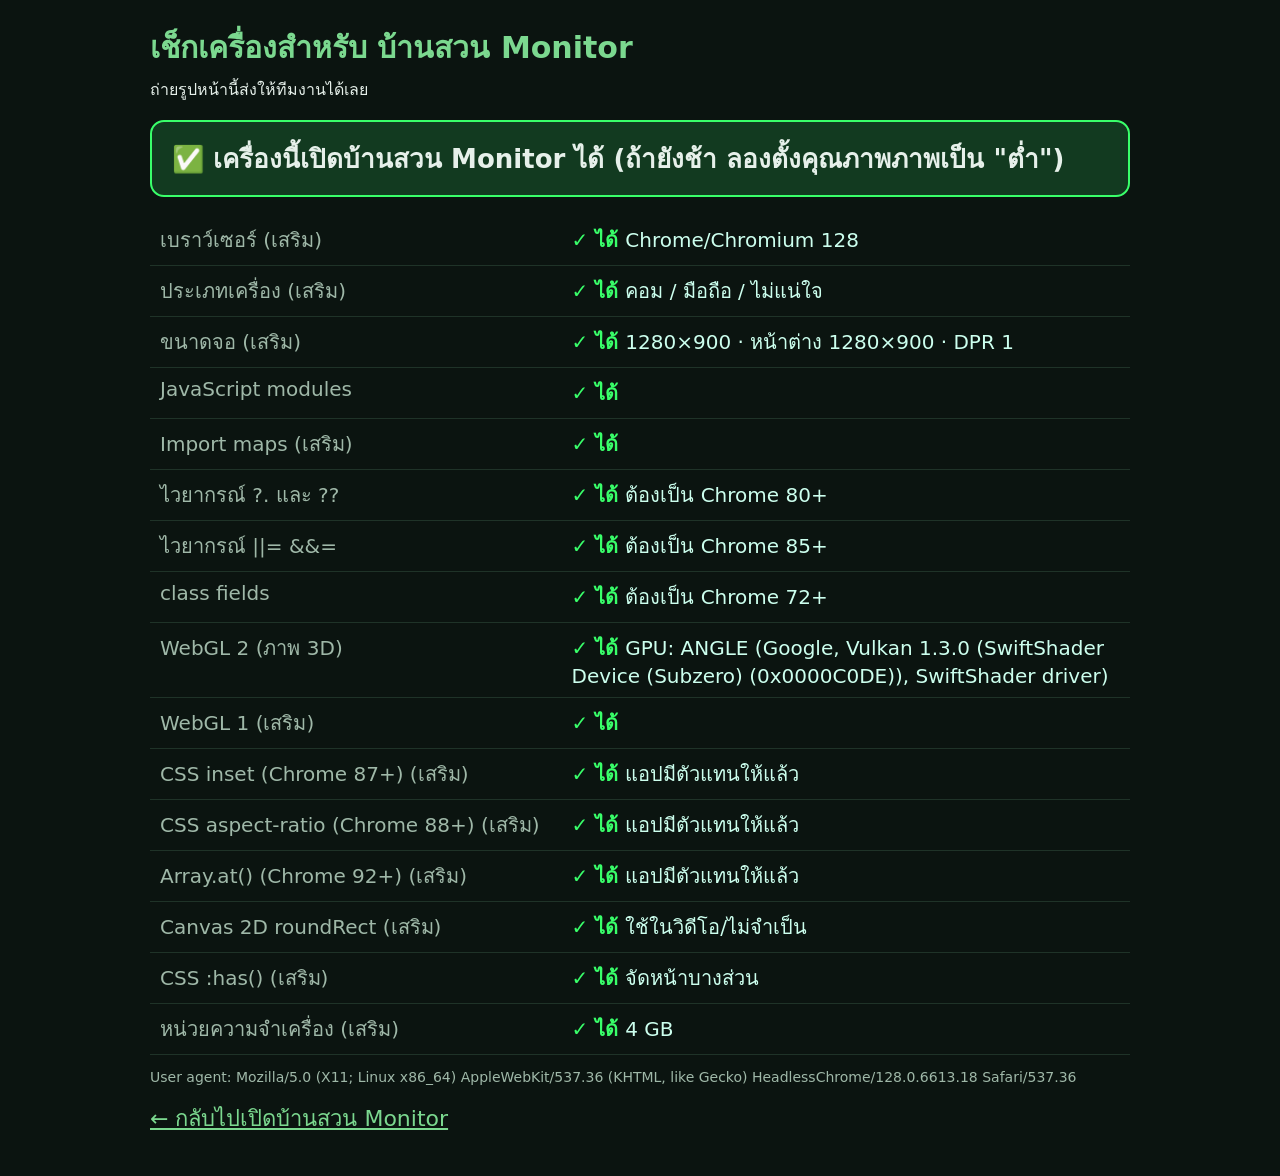
<file: check.html>
<!doctype html>
<html lang="th">
<head>
  <meta charset="utf-8">
  <meta name="viewport" content="width=device-width, initial-scale=1">
  <title>เช็กเครื่อง · บ้านสวน Monitor</title>
  <style>
    body { margin: 0; background: #0b1410; color: #e6f0ea; font-family: system-ui, -apple-system, "Segoe UI", Tahoma, sans-serif; }
    .wrap { max-width: 980px; margin: 0 auto; padding: 24px; }
    h1 { color: #7bd88f; font-size: 30px; margin: 0 0 6px; }
    .verdict { font-size: 26px; font-weight: bold; padding: 16px 20px; border-radius: 14px; margin: 18px 0; }
    .ok { background: #123a20; border: 2px solid #39ff6a; }
    .bad { background: #3a1212; border: 2px solid #ff5252; }
    table { width: 100%; border-collapse: collapse; font-size: 20px; }
    td { padding: 9px 10px; border-bottom: 1px solid #1f3328; vertical-align: top; }
    td:first-child { color: #9fb8a8; width: 42%; }
    .y { color: #39ff6a; font-weight: bold; } .n { color: #ff6b6b; font-weight: bold; }
    .ua { font-size: 14px; color: #9fb8a8; word-break: break-all; margin-top: 14px; }
    a { color: #7bd88f; font-size: 22px; }
  </style>
</head>
<body>
<div class="wrap">
  <h1>เช็กเครื่องสำหรับ บ้านสวน Monitor</h1>
  <div>ถ่ายรูปหน้านี้ส่งให้ทีมงานได้เลย</div>
  <div id="verdict" class="verdict">กำลังตรวจ…</div>
  <table id="t"></table>
  <div class="ua" id="ua"></div>
  <p><a href="./">← กลับไปเปิดบ้านสวน Monitor</a></p>
</div>
<script>
// เขียนแบบ ES5 ล้วน เพื่อให้รันได้บนเบราว์เซอร์ทีวีรุ่นเก่า
(function () {
  var rows = [], need = 0, fail = 0;
  function add(name, ok, detail, required) {
    if (required) { need++; if (!ok) fail++; }
    rows.push('<tr><td>' + name + (required ? '' : ' (เสริม)') + '</td><td class="' + (ok ? 'y' : 'n') + '">' + (ok ? '✓ ได้' : '✗ ไม่ได้') + (detail ? ' <span style="font-weight:normal;color:#cfe">' + detail + '</span>' : '') + '</td></tr>');
  }
  function syntax(code) { try { new Function(code); return true; } catch (e) { return false; } }
  var ua = navigator.userAgent;
  var m = ua.match(/Chrom(e|ium)\/(\d+)/), chrome = m ? parseInt(m[2], 10) : 0;
  var s = ua.match(/Version\/(\d+)[\d.]* .*Safari/), safari = s ? parseInt(s[1], 10) : 0;
  var tv = /Tizen|Web0S|webOS|SmartTV|SMART-TV|AFT|BRAVIA|Android TV|HbbTV|NetCast|VIDAA|Hisense|Roku/i.test(ua);
  add('เบราว์เซอร์', true, chrome ? 'Chrome/Chromium ' + chrome : safari ? 'Safari ' + safari : 'ไม่ทราบรุ่น', false);
  add('ประเภทเครื่อง', true, tv ? '📺 สมาร์ททีวี' : 'คอม / มือถือ / ไม่แน่ใจ', false);
  add('ขนาดจอ', true, screen.width + '×' + screen.height + ' · หน้าต่าง ' + window.innerWidth + '×' + window.innerHeight + ' · DPR ' + (window.devicePixelRatio || 1), false);
  var modules = 'noModule' in document.createElement('script');
  add('JavaScript modules', modules, '', true);
  var imap = !!(window.HTMLScriptElement && HTMLScriptElement.supports && HTMLScriptElement.supports('importmap'));
  add('Import maps', imap, imap ? '' : '(แอปมีตัวช่วยแทนให้แล้ว)', false);
  add('ไวยากรณ์ ?. และ ??', syntax('var a={};return a?.b ?? 1;'), 'ต้องเป็น Chrome 80+', true);
  add('ไวยากรณ์ ||= &&=', syntax('var a;a||=1;return a;'), 'ต้องเป็น Chrome 85+', true);
  add('class fields', syntax('class A{ x = 1; static y = 2 }'), 'ต้องเป็น Chrome 72+', true);
  var gl2 = null, gl1 = null, gpu = '';
  try { var c = document.createElement('canvas'); gl2 = c.getContext('webgl2'); } catch (e) {}
  try { var c1 = document.createElement('canvas'); gl1 = c1.getContext('webgl') || c1.getContext('experimental-webgl'); } catch (e) {}
  var g = gl2 || gl1;
  if (g) { var ext = g.getExtension('WEBGL_debug_renderer_info'); gpu = ext ? g.getParameter(ext.UNMASKED_RENDERER_WEBGL) : g.getParameter(g.RENDERER); }
  add('WebGL 2 (ภาพ 3D)', !!gl2, gpu ? 'GPU: ' + gpu : '', true);
  add('WebGL 1', !!gl1, '', false);
  var css = function (q) { return !!(window.CSS && CSS.supports && CSS.supports(q)); };
  add('CSS inset (Chrome 87+)', css('inset: 0'), 'แอปมีตัวแทนให้แล้ว', false);
  add('CSS aspect-ratio (Chrome 88+)', css('aspect-ratio: 1'), 'แอปมีตัวแทนให้แล้ว', false);
  add('Array.at() (Chrome 92+)', !!Array.prototype.at, 'แอปมีตัวแทนให้แล้ว', false);
  add('Canvas 2D roundRect', !!(window.CanvasRenderingContext2D && CanvasRenderingContext2D.prototype.roundRect), 'ใช้ในวิดีโอ/ไม่จำเป็น', false);
  add('CSS :has()', !!(window.CSS && CSS.supports && CSS.supports('selector(:has(a))')), 'จัดหน้าบางส่วน', false);
  add('หน่วยความจำเครื่อง', true, navigator.deviceMemory ? navigator.deviceMemory + ' GB' : 'ไม่ทราบ', false);
  document.getElementById('t').innerHTML = rows.join('');
  document.getElementById('ua').textContent = 'User agent: ' + ua;
  var v = document.getElementById('verdict');
  if (fail === 0) { v.className = 'verdict ok'; v.innerHTML = '✅ เครื่องนี้เปิดบ้านสวน Monitor ได้ (ถ้ายังช้า ลองตั้งคุณภาพภาพเป็น "ต่ำ")'; }
  else { v.className = 'verdict bad'; v.innerHTML = '❌ เบราว์เซอร์นี้เก่าเกินไปสำหรับภาพ 3D (ขาด ' + fail + ' จาก ' + need + ' อย่าง)<br><span style="font-size:20px;font-weight:normal">ทางเลือก: อัปเดตซอฟต์แวร์ทีวี · ใช้ Chromecast / Android TV box / Fire TV Stick · หรือแคสต์จอจากมือถือ/คอม</span>'; }
})();
</script>
</body>
</html>
</file>
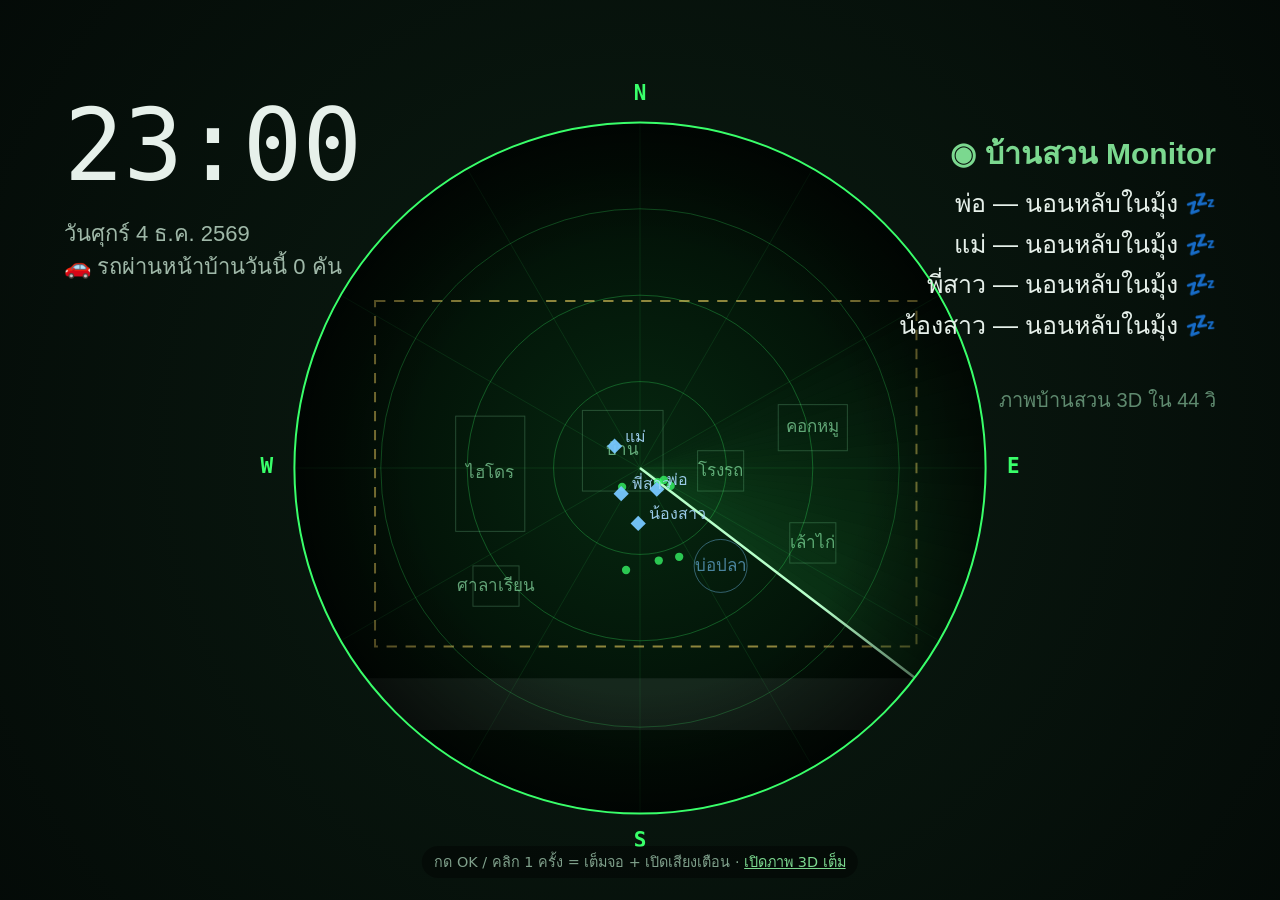
<file: tv.html>
<!doctype html>
<html lang="th">
<head>
  <meta charset="utf-8">
  <meta name="viewport" content="width=device-width, initial-scale=1">
  <title>บ้านสวน Monitor · ทีวี</title>
  <meta name="theme-color" content="#0b1410">
  <link rel="icon" href="icon.svg" type="image/svg+xml">
  <style>
    html, body { margin: 0; height: 100%; background: #050d08; color: #e6f0ea; overflow: hidden; font-family: "IBM Plex Sans Thai", system-ui, Tahoma, sans-serif; }
    #c { position: absolute; top: 0; left: 0; width: 100%; height: 100%; display: block; }
    #vid { position: absolute; top: 0; left: 0; width: 100%; height: 100%; object-fit: cover; background: #000; }
    .hint { position: absolute; left: 50%; bottom: 2.5vh; transform: translateX(-50%); font-size: 1.6vh; color: #7fa08b; background: rgba(0,0,0,.4); padding: .5vh 1.4vh; border-radius: 99px; white-space: nowrap; }
    .hint a { color: #7bd88f; }
  </style>
</head>
<body>
<video id="vid" muted playsinline loop preload="auto" style="display:none"></video>
<canvas id="c"></canvas>
<div class="hint" id="hint">กด OK / คลิก 1 ครั้ง = เต็มจอ + เปิดเสียงเตือน · <a href="./?lite=0">เปิดภาพ 3D เต็ม</a></div>
<script>
// หน้าสำหรับทีวี: ไม่มีภาพ 3D · โค้ด ES5 ล้วน (ทีวีรุ่นเก่าเปิดได้) · วาดด้วย canvas 2D อย่างเดียว
// มีระบบจำลองเบา ๆ ของตัวเอง: ครอบครัว แมว หมา รถบนถนน และคนแปลกหน้าทุก ๆ 3–5 นาที
(function () {
  var cv = document.getElementById('c'), c = cv.getContext('2d');
  var W = 0, H = 0, DPR = 1;
  function resize() { DPR = Math.min(window.devicePixelRatio || 1, 1.5); W = window.innerWidth; H = window.innerHeight; cv.width = W * DPR; cv.height = H * DPR; c.setTransform(DPR, 0, 0, DPR, 0, 0); }
  window.addEventListener('resize', resize); resize();
  function rand(a, b) { return a + Math.random() * (b - a); }
  function pad(n) { return (n < 10 ? '0' : '') + n; }

  // ---------- ผังบ้าน (เมตร, ศูนย์กลางเรดาร์ = หน้าบ้าน) เหมือนแอปหลัก
  var CX = 0, CZ = 5, RANGE = 60;
  var ZONES = [
    { n: 'บ้าน', x0: -10, x1: 4, z0: -5, z1: 9 }, { n: 'โรงรถ', x0: 10, x1: 18, z0: 2, z1: 9 },
    { n: 'คอกหมู', x0: 24, x1: 36, z0: -6, z1: 2 }, { n: 'เล้าไก่', x0: 26, x1: 34, z0: 14.5, z1: 21.5 },
    { n: 'ไฮโดร', x0: -32, x1: -20, z0: -4, z1: 16 }, { n: 'ศาลาเรียน', x0: -29, x1: -21, z0: 22, z1: 29 }
  ];
  var FENCE = { x0: -46, x1: 48, z0: -24, z1: 36 };
  var POND = { x: 14, z: 22, r: 4.6 };

  // ---------- ตัวละคร (เดินสุ่มไปตามจุดในเขตที่เหมาะกับช่วงเวลา)
  function spot(zone) { var z = ZONES[zone]; return { x: rand(z.x0 + 1, z.x1 - 1), z: rand(z.z0 + 1, z.z1 - 1) }; }
  var people = [
    { id: 'dad', name: 'พ่อ', x: 4, z: 10, tx: 4, tz: 10, sp: 1.2 },
    { id: 'mom', name: 'แม่', x: -4, z: 0, tx: -4, tz: 0, sp: 0.9 },
    { id: 'sis', name: 'พี่สาว', x: -3, z: 11, tx: -3, tz: 11, sp: 1.1 },
    { id: 'kid', name: 'น้องสาว', x: 0, z: 16, tx: 0, tz: 16, sp: 1.0 }
  ];
  var pets = []; for (var i = 0; i < 7; i++) pets.push({ x: rand(-8, 8), z: rand(8, 24), tx: 0, tz: 0, sp: 0.8, wait: rand(0, 5), dog: i === 6 });
  var cars = [], nextCar = 4, stranger = null, nextStranger = rand(40, 90), alertT = 0, carsToday = 0;

  function hourNow() { var d = new Date(); return d.getHours() + d.getMinutes() / 60; }
  // กิจวัตรตามเวลาจริง (เหมือนแอปหลักแบบย่อ)
  function plan(p, h) {
    var sleep = h >= 21.75 || h < 5.75;
    if (p.id === 'dad') {
      if (h >= 21.75 || h < 1.75) return { t: 'นอนหลับในมุ้ง 💤', zone: 0, hide: false };
      if (h < 6) return { t: 'กรีดยาง 🔦 (สวนยาง)', away: { x: rand(-25, 25), z: rand(-40, -20) } };
      if (h < 7) return { t: 'ให้อาหารหมู', zone: 2 };
      if (h < 9) return { t: 'เก็บน้ำยาง', away: { x: rand(-25, 25), z: rand(-40, -20) } };
      if (h >= 16.5 && h < 17) return { t: 'ให้อาหารหมู', zone: 2 };
      if (h >= 12 && h < 13.5) return { t: 'พักกลางวัน', zone: 0 };
      return { t: 'ดูแลสวน', yard: true };
    }
    if (p.id === 'mom') {
      if (sleep) return { t: 'นอนหลับในมุ้ง 💤', zone: 0 };
      if (h >= 7.75 && h < 17) return { t: 'ไปทำงาน 🚗 (กลับ 17:00)', gone: true };
      return { t: 'อยู่ในบ้าน', zone: 0 };
    }
    if (p.id === 'sis') {
      if (sleep) return { t: 'นอนหลับในมุ้ง 💤', zone: 0 };
      if (h >= 16 && h < 17.5) return { t: 'สอนภาษาอังกฤษ 📚', zone: 5 };
      if (h >= 19.75 && h < 21.6) return { t: 'นอนดูดาวบนดาดฟ้า 🌌', zone: 0 };
      return Math.random() < 0.5 ? { t: 'ดูแลผักไฮโดร 🥬', zone: 4 } : { t: 'เก็บไข่ไก่ 🥚', zone: 3 };
    }
    if (sleep) return { t: 'นอนหลับในมุ้ง 💤', zone: 0 };
    if (h >= 19.75 && h < 21.6) return { t: 'นอนดูดาวบนดาดฟ้า 🌌', zone: 0 };
    return Math.random() < 0.3 ? { t: 'ให้อาหารปลา 🐟', pond: true } : { t: 'เล่นในสวน', yard: true };
  }
  function retarget(p) {
    var pl = plan(p, hourNow()); p.task = pl.t; p.gone = !!pl.gone;
    var t = pl.away || (pl.pond ? { x: POND.x - 5, z: POND.z } : pl.yard ? { x: rand(-9, 8), z: rand(11, 30) } : spot(pl.zone || 0));
    p.tx = t.x; p.tz = t.z; p.wait = rand(4, 12);
  }
  people.forEach(retarget);

  function move(o, dt) {
    var dx = o.tx - o.x, dz = o.tz - o.z, d = Math.sqrt(dx * dx + dz * dz);
    if (d < 0.2) return true;
    var s = Math.min(d, o.sp * dt); o.x += dx / d * s; o.z += dz / d * s; return false;
  }

  // ---------- เสียงเตือน (ต้องแตะ/กด OK ก่อน 1 ครั้งตามกฎเบราว์เซอร์)
  var ac = null;
  function beep() {
    if (!ac) return;
    try { for (var k = 0; k < 3; k++) { var o = ac.createOscillator(), g = ac.createGain(); o.type = 'square'; o.frequency.value = 880; g.gain.value = 0.06; o.connect(g); g.connect(ac.destination); o.start(ac.currentTime + k * 0.32); o.stop(ac.currentTime + k * 0.32 + 0.16); } } catch (e) {}
  }
  function activate() {
    try { if (!ac) { var AC = window.AudioContext || window.webkitAudioContext; if (AC) ac = new AC(); } if (ac && ac.resume) ac.resume(); } catch (e) {}
    var el = document.documentElement, rf = el.requestFullscreen || el.webkitRequestFullscreen;
    try { if (rf && !document.fullscreenElement) rf.call(el); } catch (e) {}
    try { if (navigator.wakeLock) navigator.wakeLock.request('screen'); } catch (e) {}
    document.getElementById('hint').style.display = 'none';
  }
  document.addEventListener('click', activate);
  setTimeout(function () { document.getElementById('hint').style.display = 'none'; }, 15000); // คำแนะนำหายเองไม่บังข้อมูล document.addEventListener('keydown', function (e) { if (e.keyCode === 13 || e.key === 'Enter') activate(); });

  // ---------- อากาศจริง (Open-Meteo) ใช้ตำแหน่งบ้านสวนที่ตั้งไว้ในแอปหลัก
  var wx = '';
  function loadWx() {
    var loc = { lat: 13.75, lon: 100.5 };
    try { var s = JSON.parse(localStorage.getItem('farmLoc')); if (s && s.lat) loc = s; } catch (e) {}
    var x = new XMLHttpRequest();
    x.open('GET', 'https://api.open-meteo.com/v1/forecast?latitude=' + loc.lat + '&longitude=' + loc.lon + '&current=temperature_2m,weather_code&timezone=auto');
    x.onload = function () { try { var d = JSON.parse(x.responseText).current, code = d.weather_code;
      var lab = code === 0 ? 'แจ่มใส' : code <= 3 ? 'มีเมฆ' : code < 50 ? 'มีหมอก' : code < 60 ? 'ฝนปรอย' : code < 70 ? 'ฝนตก' : code < 95 ? 'ฝนเป็นช่วง ๆ' : 'พายุฝนฟ้าคะนอง';
      wx = lab + ' · ' + Math.round(d.temperature_2m) + '°C'; } catch (e) {} };
    x.send();
  }
  loadWx(); setInterval(loadWx, 15 * 60 * 1000);

  // ---------- วาด
  var sweep = 0, last = Date.now();
  function frame() {
    var now = Date.now(), dt = Math.min(0.1, (now - last) / 1000); last = now;
    sweep = (sweep + dt * 90) % 360;
    var h = hourNow(), night = h < 6 || h >= 18.5;
    // จำลอง
    people.forEach(function (p) { if (p.gone) return; if (move(p, dt)) { p.wait -= dt; if (p.wait < 0) retarget(p); } });
    pets.forEach(function (p) { if (move(p, dt)) { p.wait -= dt; if (p.wait < 0) { p.tx = rand(-12, 10); p.tz = rand(6, 30); p.wait = rand(3, 10); } } });
    nextCar -= dt;
    if (nextCar < 0) { var dir = Math.random() < 0.5 ? 1 : -1; cars.push({ x: -dir * 80, z: dir > 0 ? 44.3 : 47.7, dir: dir, sp: rand(9, 15), moto: Math.random() < 0.3 }); nextCar = night ? rand(15, 35) : rand(5, 15); }
    for (var i = cars.length - 1; i >= 0; i--) { var cr = cars[i], px = cr.x; cr.x += cr.dir * cr.sp * dt; if (px * cr.x <= 0) carsToday++; if (Math.abs(cr.x) > 85) cars.splice(i, 1); }
    nextStranger -= dt;
    if (!stranger && nextStranger < 0) stranger = { x: Math.random() < 0.5 ? -30 : 30, z: 41, tx: 0, tz: 41, sp: 1.1, stage: 0, alerted: false };
    if (stranger) {
      if (move(stranger, dt)) {
        stranger.stage++;
        if (stranger.stage === 1) { stranger.tx = 0; stranger.tz = 22; }
        else if (stranger.stage === 2) { stranger.tx = 0; stranger.tz = 41; stranger.wait = 3; }
        else if (stranger.stage === 3) { stranger.tx = Math.random() < 0.5 ? -40 : 40; }
        else { stranger = null; nextStranger = rand(180, 300); }
      }
      if (stranger && !stranger.alerted && stranger.z < FENCE.z1) { stranger.alerted = true; alertT = 12; beep(); }
    }
    if (alertT > 0) alertT -= dt;
    tickMode(dt);
    draw(now, h, night);
    requestAnimationFrame(frame);
  }
  requestAnimationFrame(frame);

  // ---------- โหมดแสดงผล: สลับ "เรดาร์เต็มจอ" กับ "วิดีโอบ้านสวน 3D" (มีเรดาร์จิ๋วมุมจอ) · คนแปลกหน้ามา → กลับเรดาร์ทันที
  var vid = document.getElementById('vid'), mode = 'radar', modeT = 45, vidOK = true, vidSrc = '';
  var RADAR_SEC = 45, VIDEO_SEC = 75;
  vid.addEventListener('error', function () { vidOK = false; setMode('radar'); }); // เล่นวิดีโอไม่ได้ → เรดาร์อย่างเดียว
  function setMode(m) {
    if (m === 'video' && !vidOK) m = 'radar';
    mode = m; modeT = m === 'video' ? VIDEO_SEC : RADAR_SEC;
    if (m === 'video') {
      var src = 'media/' + pickClip() + '.mp4';
      if (src !== vidSrc) { vidSrc = src; vid.src = src; }
      vid.style.display = 'block';
      try { var p = vid.play(); if (p && p.catch) p.catch(function () { vidOK = false; setMode('radar'); }); } catch (e) { vidOK = false; setMode('radar'); return; }
    } else { vid.style.display = 'none'; try { vid.pause(); } catch (e) {} }
  }
  if (/[?&]start=video/.test(location.search)) setTimeout(function () { setMode('video'); }, 300); // สำหรับทดสอบ
  // คลิปวนตามช่วงเวลา (สลับไม่ซ้ำทุกรอบ) · ฝนตกจริงที่บ้านสวน → เลือกคลิปฝนก่อน
  var PLAYLIST = {
    morning: ['tv-mist', 'tv-day'],          // 05:30–09:00
    day: ['tv-day', 'tv-rain'],              // 09:00–18:30
    night: ['tv-night', 'tv-dadtap']         // 18:30–05:30
  }, turn = {};
  function pickClip() {
    var h = hourNow(), period = (h >= 5.5 && h < 9) ? 'morning' : (h >= 9 && h < 18.5) ? 'day' : 'night';
    if (period === 'day' && /ฝน|พายุ/.test(wx) && !turn.rainShown) { turn.rainShown = true; return 'tv-rain'; }
    var list = PLAYLIST[period], i = turn[period] || 0; turn[period] = i + 1;
    return list[i % list.length];
  }
  function tickMode(dt) {
    if (alertT > 0 && mode === 'video') setMode('radar');
    modeT -= dt;
    if (modeT <= 0 && alertT <= 0) setMode(mode === 'radar' ? 'video' : 'radar');
  }

  function radarAt(cx, cy, R, now, threat, small) {
    var k = R / RANGE;
    function P(x, z) { return [cx + (x - CX) * k, cy + (z - CZ) * k]; }
    var G = '#39ff6a', GD = 'rgba(57,255,106,0.28)', GDD = 'rgba(57,255,106,0.1)';
    c.save(); c.beginPath(); c.arc(cx, cy, R, 0, Math.PI * 2); c.clip();
    var g = c.createRadialGradient(cx, cy, 0, cx, cy, R); g.addColorStop(0, 'rgba(6,40,16,.95)'); g.addColorStop(1, 'rgba(1,10,4,.98)'); c.fillStyle = g; c.fillRect(cx - R, cy - R, R * 2, R * 2);
    c.strokeStyle = GDD; c.lineWidth = 1;
    for (var a = 0; a < 360; a += 30) { var t = a * Math.PI / 180; c.beginPath(); c.moveTo(cx, cy); c.lineTo(cx + Math.sin(t) * R, cy - Math.cos(t) * R); c.stroke(); }
    c.strokeStyle = GD; for (var r = 1; r <= 4; r++) { c.beginPath(); c.arc(cx, cy, R * r / 4, 0, Math.PI * 2); c.stroke(); }
    var r0 = P(-80, 41.5), r1 = P(80, 50.5); c.fillStyle = 'rgba(120,140,130,.16)'; c.fillRect(r0[0], r0[1], r1[0] - r0[0], r1[1] - r0[1]);
    var f0 = P(FENCE.x0, FENCE.z0), f1 = P(FENCE.x1, FENCE.z1);
    c.setLineDash([R * 0.03, R * 0.025]); c.lineWidth = small ? 1 : 2; c.strokeStyle = threat ? 'rgba(255,80,80,' + (0.5 + 0.5 * Math.sin(now / 150)) + ')' : 'rgba(255,224,102,.55)';
    c.strokeRect(f0[0], f0[1], f1[0] - f0[0], f1[1] - f0[1]); c.setLineDash([]); c.lineWidth = 1;
    c.textAlign = 'center'; c.textBaseline = 'middle'; c.font = Math.round(R * 0.05) + 'px "IBM Plex Sans Thai", Tahoma, sans-serif';
    ZONES.forEach(function (z) { var a0 = P(z.x0, z.z0), a1 = P(z.x1, z.z1); c.strokeStyle = 'rgba(160,255,190,.22)'; c.strokeRect(a0[0], a0[1], a1[0] - a0[0], a1[1] - a0[1]); if (!small) { c.fillStyle = 'rgba(160,255,190,.6)'; c.fillText(z.n, (a0[0] + a1[0]) / 2, (a0[1] + a1[1]) / 2); } });
    var pp = P(POND.x, POND.z); c.strokeStyle = 'rgba(120,200,255,.4)'; c.beginPath(); c.arc(pp[0], pp[1], POND.r * k, 0, Math.PI * 2); c.stroke(); if (!small) { c.fillStyle = 'rgba(120,200,255,.6)'; c.fillText('บ่อปลา', pp[0], pp[1]); }
    var sw = sweep * Math.PI / 180 - Math.PI / 2;
    for (var j = 0; j < 24; j++) { c.fillStyle = 'rgba(57,255,106,' + (0.012 * (24 - j) / 24 * 10).toFixed(3) + ')'; c.beginPath(); c.moveTo(cx, cy); c.arc(cx, cy, R, sw - (j + 1) * 0.05, sw - j * 0.05); c.closePath(); c.fill(); }
    c.strokeStyle = '#b6ffc9'; c.lineWidth = small ? 1.5 : 2.5; c.beginPath(); c.moveTo(cx, cy); c.lineTo(cx + Math.cos(sw) * R, cy + Math.sin(sw) * R); c.stroke(); c.lineWidth = 1;
    function dot(x, z, col, size, diamond) { var q = P(x, z); c.fillStyle = col; c.beginPath(); if (diamond) { c.moveTo(q[0], q[1] - size); c.lineTo(q[0] + size, q[1]); c.lineTo(q[0], q[1] + size); c.lineTo(q[0] - size, q[1]); c.closePath(); } else c.arc(q[0], q[1], size, 0, Math.PI * 2); c.fill(); return q; }
    pets.forEach(function (p) { dot(p.x, p.z, 'rgba(57,255,106,.75)', Math.max(1.5, R * 0.012)); });
    cars.forEach(function (cr) { var q = P(cr.x, cr.z); c.fillStyle = 'rgba(255,170,60,.95)'; c.fillRect(q[0] - R * 0.02, q[1] - R * 0.012, R * 0.04, R * 0.024); });
    c.font = Math.round(R * 0.045) + 'px "IBM Plex Sans Thai", Tahoma, sans-serif'; c.textAlign = 'left';
    people.forEach(function (p) { if (p.gone || Math.abs(p.z) > 55) return; var q = dot(p.x, p.z, 'rgba(120,200,255,.95)', Math.max(2.5, R * 0.022), true); if (!small) { c.fillStyle = 'rgba(170,220,255,.9)'; c.fillText(p.name, q[0] + R * 0.03, q[1] - R * 0.025); } });
    if (stranger) {
      var q = dot(stranger.x, stranger.z, stranger.alerted ? '#ff4646' : '#ffe066', Math.max(3, R * 0.026), true);
      if (stranger.alerted) { var pr = R * (0.04 + ((now / 50) % 18) / 200); c.strokeStyle = 'rgba(255,70,70,.8)'; c.beginPath(); c.arc(q[0], q[1], pr, 0, Math.PI * 2); c.stroke();
        if (!small) { c.strokeStyle = '#fff'; c.lineWidth = 2; var s = R * 0.05; [[-1, -1], [1, -1], [-1, 1], [1, 1]].forEach(function (d) { c.beginPath(); c.moveTo(q[0] + d[0] * s, q[1] + d[1] * s * 0.55); c.lineTo(q[0] + d[0] * s, q[1] + d[1] * s); c.lineTo(q[0] + d[0] * s * 0.55, q[1] + d[1] * s); c.stroke(); }); c.lineWidth = 1;
          c.fillStyle = '#ffb3b3'; c.fillText('UNKNOWN', q[0] + R * 0.06, q[1]); } }
    }
    var vg = c.createRadialGradient(cx, cy, R * 0.65, cx, cy, R); vg.addColorStop(0, 'rgba(0,0,0,0)'); vg.addColorStop(1, 'rgba(0,0,0,.55)'); c.fillStyle = vg; c.fillRect(cx - R, cy - R, R * 2, R * 2);
    c.restore();
    c.strokeStyle = threat ? 'rgba(255,' + Math.round(80 + 60 * Math.sin(now / 160)) + ',80,1)' : G; c.lineWidth = threat ? 4 : 2; c.beginPath(); c.arc(cx, cy, R, 0, Math.PI * 2); c.stroke(); c.lineWidth = 1;
    if (!small) {
      c.fillStyle = G; c.font = 'bold ' + Math.round(R * 0.06) + 'px monospace'; c.textAlign = 'center'; c.textBaseline = 'middle';
      [['N', 0], ['E', 90], ['S', 180], ['W', 270]].forEach(function (d) { var t = d[1] * Math.PI / 180; c.fillText(d[0], cx + Math.sin(t) * (R + R * 0.08), cy - Math.cos(t) * (R + R * 0.08)); });
    }
    c.textAlign = 'left'; c.textBaseline = 'alphabetic';
  }

  var days = ['อาทิตย์', 'จันทร์', 'อังคาร', 'พุธ', 'พฤหัสบดี', 'ศุกร์', 'เสาร์'], months = ['ม.ค.', 'ก.พ.', 'มี.ค.', 'เม.ย.', 'พ.ค.', 'มิ.ย.', 'ก.ค.', 'ส.ค.', 'ก.ย.', 'ต.ค.', 'พ.ย.', 'ธ.ค.'];
  function draw(now, h, night) {
    c.clearRect(0, 0, W, H);
    var wide = W > H * 1.2, threat = alertT > 0 || (stranger && stranger.alerted && stranger.stage < 3), d = new Date();
    if (mode === 'video') {
      // วิดีโอ 3D เต็มจอ (อยู่ใต้ canvas) + เรดาร์จิ๋วมุมขวาบน + นาฬิกามุมซ้ายบน
      var rs = Math.min(W, H) * 0.14, m = Math.min(W, H) * 0.04;
      c.fillStyle = 'rgba(0,0,0,.35)'; c.beginPath(); c.arc(W - m - rs, m + rs, rs + 6, 0, Math.PI * 2); c.fill();
      radarAt(W - m - rs, m + rs, rs, now, threat, true);
      var gsh = c.createLinearGradient(0, 0, 0, H * 0.25); gsh.addColorStop(0, 'rgba(0,0,0,.55)'); gsh.addColorStop(1, 'rgba(0,0,0,0)'); c.fillStyle = gsh; c.fillRect(0, 0, W * 0.6, H * 0.25);
      var fs2 = Math.min(W, H) * 0.09;
      c.fillStyle = '#fff'; c.font = Math.round(fs2) + 'px monospace'; c.textBaseline = 'top'; c.textAlign = 'left';
      c.fillText(pad(d.getHours()) + ':' + pad(d.getMinutes()), m, m);
      c.font = Math.round(fs2 * 0.26) + 'px "IBM Plex Sans Thai", Tahoma, sans-serif'; c.fillStyle = '#dfeee5';
      c.fillText('◉ บ้านสวน Monitor' + (wx ? ' · ' + wx : ''), m, m + fs2 * 1.05);
      c.textBaseline = 'alphabetic';
      return;
    }
    var bg = c.createRadialGradient(W / 2, H / 2, 0, W / 2, H / 2, Math.max(W, H) * 0.7);
    bg.addColorStop(0, '#0b1d12'); bg.addColorStop(1, '#030806'); c.fillStyle = bg; c.fillRect(0, 0, W, H);
    var R = wide ? Math.min(H * 0.42, W * 0.27) : Math.min(W * 0.42, H * 0.3);
    var cx = W / 2, cy = wide ? H / 2 + H * 0.02 : H * 0.53;
    radarAt(cx, cy, R, now, threat, false);
    var fs = wide ? H * 0.11 : W * 0.13;
    var lx = wide ? W * 0.05 : W / 2, ly = wide ? H * 0.2 : H * 0.1;
    c.textAlign = wide ? 'left' : 'center'; c.fillStyle = '#e6f0ea'; c.font = Math.round(fs) + 'px monospace';
    c.fillText(pad(d.getHours()) + ':' + pad(d.getMinutes()), lx, ly);
    c.font = Math.round(fs * 0.22) + 'px "IBM Plex Sans Thai", Tahoma, sans-serif'; c.fillStyle = '#9fb8a8';
    c.fillText('วัน' + days[d.getDay()] + ' ' + d.getDate() + ' ' + months[d.getMonth()] + ' ' + (d.getFullYear() + 543), lx, ly + fs * 0.62);
    c.fillStyle = '#7bd88f'; if (wx) c.fillText(wx, lx, ly + fs * 0.95);
    c.fillStyle = '#9fb8a8'; c.fillText('🚗 รถผ่านหน้าบ้านวันนี้ ' + carsToday + ' คัน', lx, ly + fs * (wx ? 1.28 : 0.95));
    var fx = wide ? W * 0.95 : W / 2, fy = wide ? H * 0.2 : cy + R + H * 0.06, lh = (wide ? H : W) * 0.045;
    c.textAlign = wide ? 'right' : 'center'; c.font = 'bold ' + Math.round(lh * 0.75) + 'px "IBM Plex Sans Thai", Tahoma, sans-serif'; c.fillStyle = '#7bd88f';
    c.fillText('◉ บ้านสวน Monitor', fx, fy - lh * 0.4);
    c.font = Math.round(lh * 0.62) + 'px "IBM Plex Sans Thai", Tahoma, sans-serif';
    people.forEach(function (p, i) { c.fillStyle = '#e6f0ea'; c.fillText(p.name + ' — ' + (p.task || ''), fx, fy + lh * (i + 0.8)); });
    if (vidOK && !threat) { c.fillStyle = '#5f8a6f'; c.font = Math.round(lh * 0.5) + 'px "IBM Plex Sans Thai", Tahoma, sans-serif'; c.fillText('ภาพบ้านสวน 3D ใน ' + Math.ceil(modeT) + ' วิ', fx, fy + lh * 5.6); }
    if (threat) {
      var bw = Math.min(W * 0.8, R * 2.2), bh = R * 0.22, bx = W / 2 - bw / 2, by = cy - R - bh * 0.4;
      if (!wide) by = cy - R - bh * 1.1;
      c.fillStyle = 'rgba(170,20,20,.9)'; c.fillRect(bx, by, bw, bh); c.strokeStyle = '#ff8080'; c.lineWidth = 3; c.strokeRect(bx, by, bw, bh); c.lineWidth = 1;
      c.fillStyle = '#fff'; c.textAlign = 'center'; c.textBaseline = 'middle'; c.font = 'bold ' + Math.round(bh * 0.45) + 'px "IBM Plex Sans Thai", Tahoma, sans-serif';
      c.fillText('⚠ ตรวจพบบุคคลที่หน้าบ้าน', W / 2, by + bh / 2);
    }
    c.textAlign = 'left'; c.textBaseline = 'alphabetic';
  }
})();
</script>
</body>
</html>
</file>
